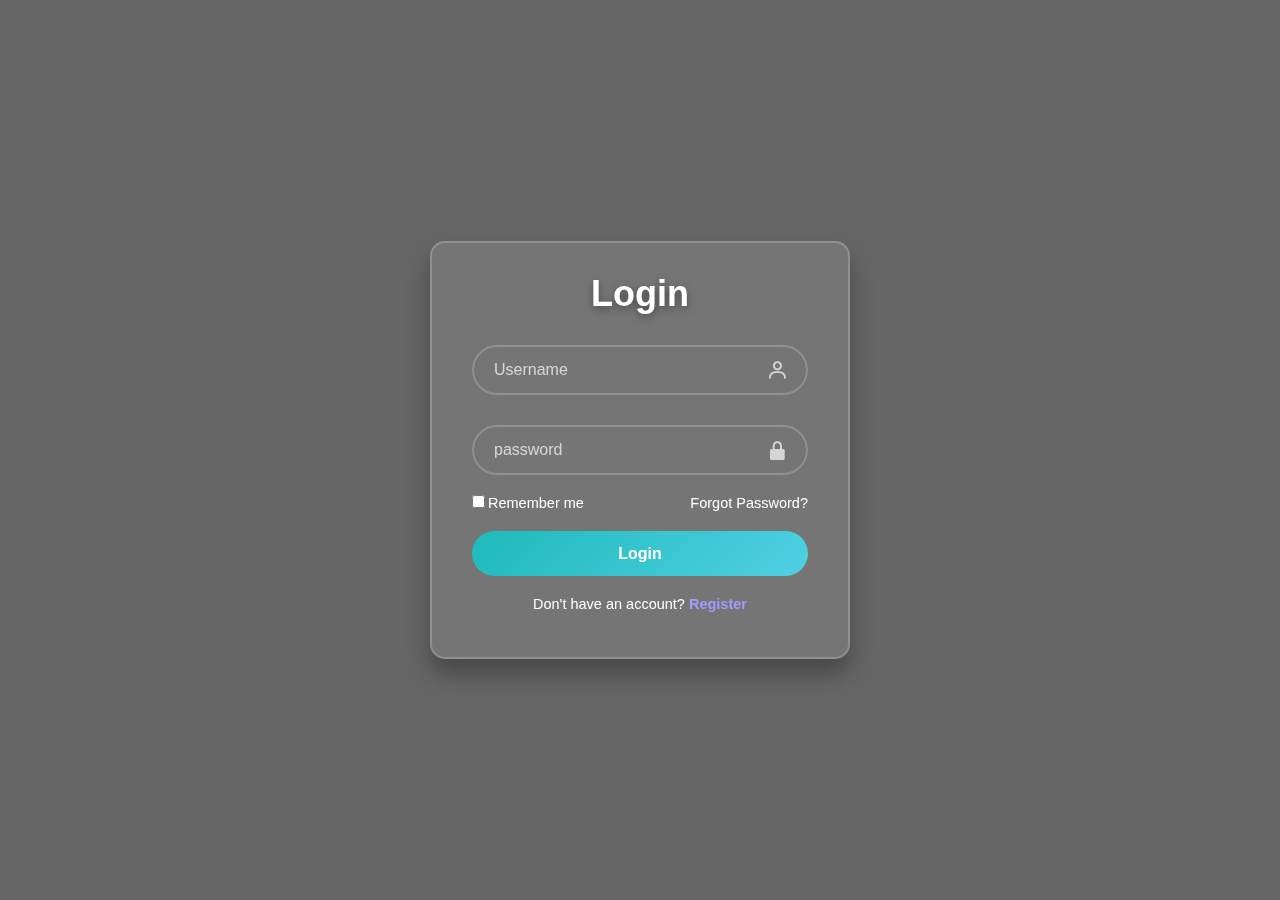
<file: loginform/loginform/index.html>
<!DOCTYPE html>
<html lang="en">
<head>
    <meta charset="UTF-8">
    <meta http-equiv="X-UA-Compatible" content="ie=edge">
    <meta name="viewport" content="width=device-width, initial-scale=1.0">
    <title>Login Page</title>
    <link rel="icon" type="image/png" href="../../favicon.png">
    <link rel="stylesheet" href="style.css">
    <link href='https://unpkg.com/boxicons@2.1.4/css/boxicons.min.css' rel='stylesheet'>
</head>
<body>
    <div class="wrapper">
        <form action="">
            <h1>Login</h1>
            <div class="input-box">
                <input type="text" placeholder="Username" required>
                <i class='bx bx-user'></i>
            </div>
            <div class="input-box">
                <input type="password" placeholder="password" required>
                <i class='bx bxs-lock-alt' ></i>
            </div>

            <div class="remeber-forgot">
                <label><input type="checkbox">Remember me</label>
                <a href="#">Forgot Password?</a>
            </div>

            <button type="submit" class="btn">Login</button>
            
            <div class="register-link">
                <p>Don't have an account? <a href="#">Register</a></p>
            </div>
        </form>
    </div>
</body>
</html>
</file>
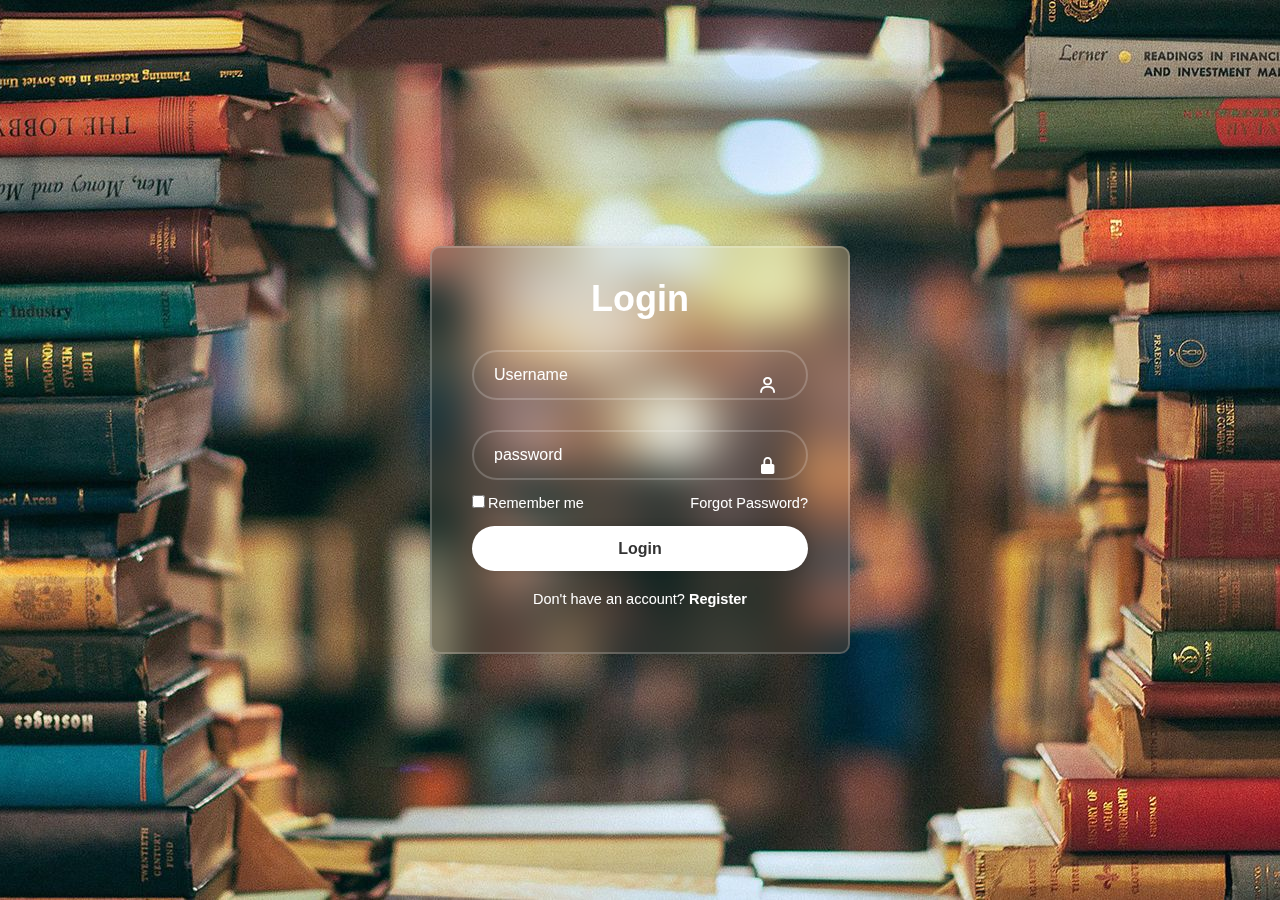
<file: bookpage/loginform/loginform/index.html>
<!DOCTYPE html>
<html lang="en">
<head>
    <meta charset="UTF-8">
    <meta http-equiv="X-UA-Compatible" content="ie=edge">
    <meta name="viewport" content="width=device-width, initial-scale=1.0">
    <title>Login Page</title>
    <link rel="stylesheet" href="style.css">
    <link href='https://unpkg.com/boxicons@2.1.4/css/boxicons.min.css' rel='stylesheet'>
</head>
<body>
    <div class="wrapper">
        <form action="">
            <h1>Login</h1>
            <div class="input-box">
                <input type="text" placeholder="Username" required>
                <i class='bx bx-user'></i>
            </div>
            <div class="input-box">
                <input type="password" placeholder="password" required>
                <i class='bx bxs-lock-alt' ></i>
            </div>

            <div class="remeber-forgot">
                <label><input type="checkbox">Remember me</label>
                <a href="#">Forgot Password?</a>
            </div>

            <button type="submit" class="btn">Login</button>
            
            <div class="register-link">
                <p>Don't have an account? <a href="#">Register</a></p>
            </div>
        </form>
    </div>
</body>
</html>
</file>
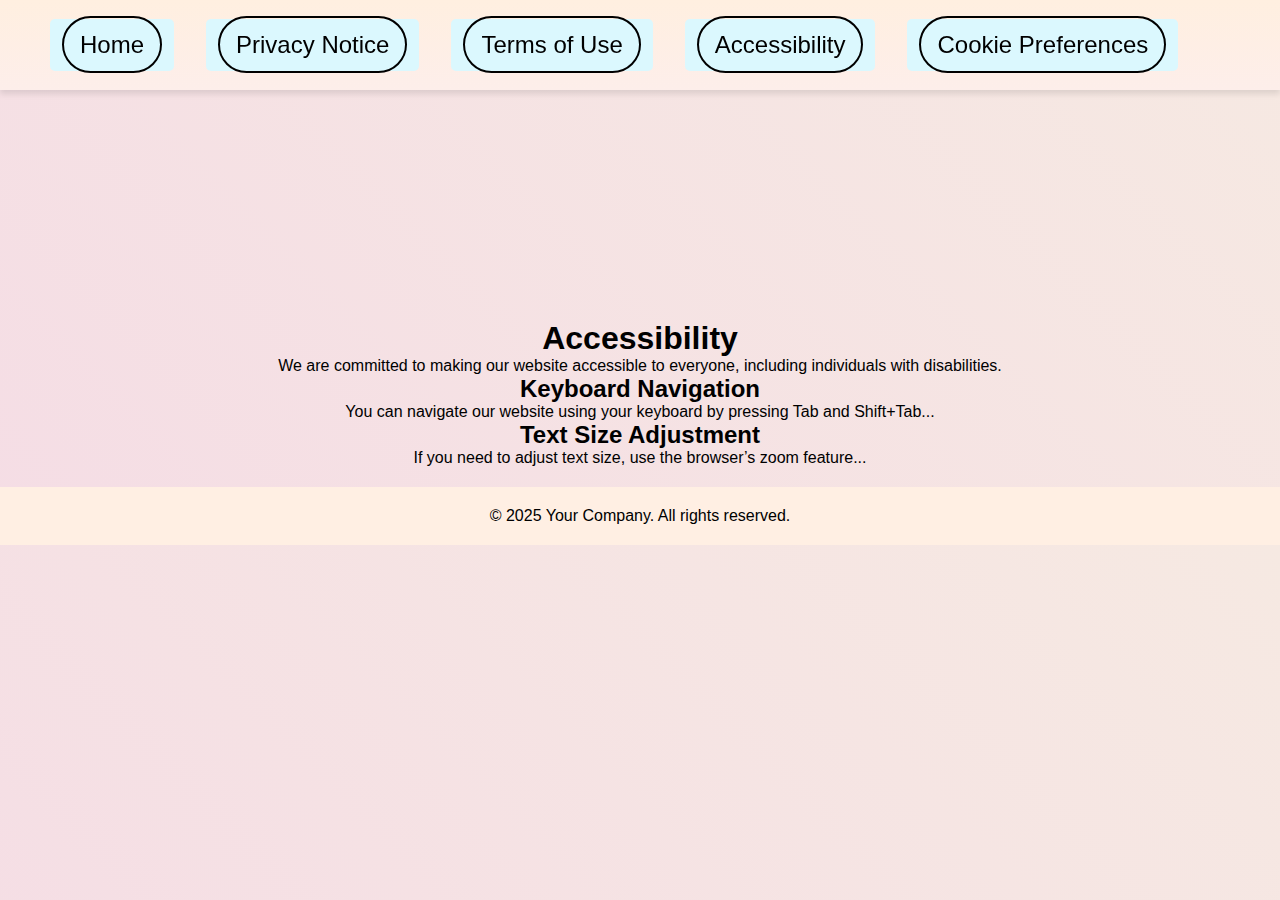
<file: accessibility.html>
<!DOCTYPE html>
<html lang="en">
<head>
    <meta charset="UTF-8">
    <meta name="viewport" content="width=device-width, initial-scale=1.0">
    <title>Accessibility</title>
    <link rel="stylesheet" href="home.css">
</head>
<body>
    <header>
        <nav>
            <div class="text_foot">
                <ul>
                    <li><a href="home.html">Home</a></li>
                    <li><a href="privacy-notice.html">Privacy Notice</a></li>
                    <li><a href="terms-of-use.html">Terms of Use</a></li>
                    <li><a href="accessibility.html">Accessibility</a></li>
                    <li><a href="cookie-preferences.html">Cookie Preferences</a></li>
                </ul>
                </div>
        </nav>
    </header>
    
    <main>
        <h1>Accessibility</h1>
        <p>We are committed to making our website accessible to everyone, including individuals with disabilities.</p>
        <h2>Keyboard Navigation</h2>
        <p>You can navigate our website using your keyboard by pressing Tab and Shift+Tab...</p>
        <h2>Text Size Adjustment</h2>
        <p>If you need to adjust text size, use the browser’s zoom feature...</p>
    </main>

    <footer>
        <p>&copy; 2025 Your Company. All rights reserved.</p>
    </footer>
</body>
</html>
</file>
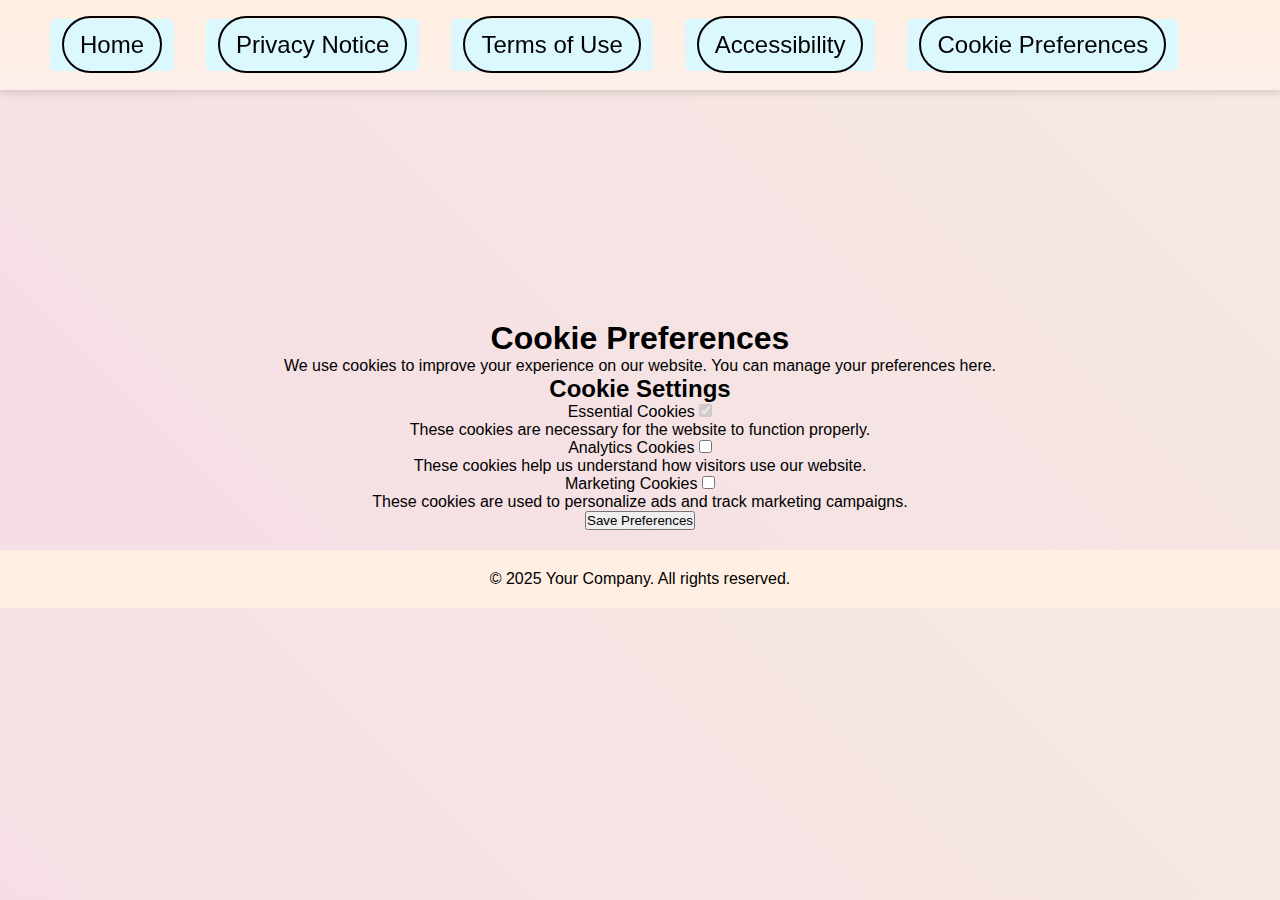
<file: cookie-preferences.html>
<!DOCTYPE html>
<html lang="en">
<head>
    <meta charset="UTF-8">
    <meta name="viewport" content="width=device-width, initial-scale=1.0">
    <title>Cookie Preferences</title>
    <link rel="stylesheet" href="home.css">
</head>
<body>
    <header>
        <nav>
            <div class="text_foot">
                <ul>
                    <li><a href="home.html">Home</a></li>
                    <li><a href="privacy-notice.html">Privacy Notice</a></li>
                    <li><a href="terms-of-use.html">Terms of Use</a></li>
                    <li><a href="accessibility.html">Accessibility</a></li>
                    <li><a href="cookie-preferences.html">Cookie Preferences</a></li>
                </ul>
                </div>
        </nav>
    </header>
    
    <main>
        <h1>Cookie Preferences</h1>
        <p>We use cookies to improve your experience on our website. You can manage your preferences here.</p>
        <h2>Cookie Settings</h2>
        <form>
            <label for="essential">Essential Cookies</label>
            <input type="checkbox" id="essential" checked disabled>
            <p>These cookies are necessary for the website to function properly.</p>

            <label for="analytics">Analytics Cookies</label>
            <input type="checkbox" id="analytics">
            <p>These cookies help us understand how visitors use our website.</p>

            <label for="marketing">Marketing Cookies</label>
            <input type="checkbox" id="marketing">
            <p>These cookies are used to personalize ads and track marketing campaigns.</p>

            <button type="submit">Save Preferences</button>
        </form>
    </main>

    <footer>
        <p>&copy; 2025 Your Company. All rights reserved.</p>
    </footer>
</body>
</html>
</file>
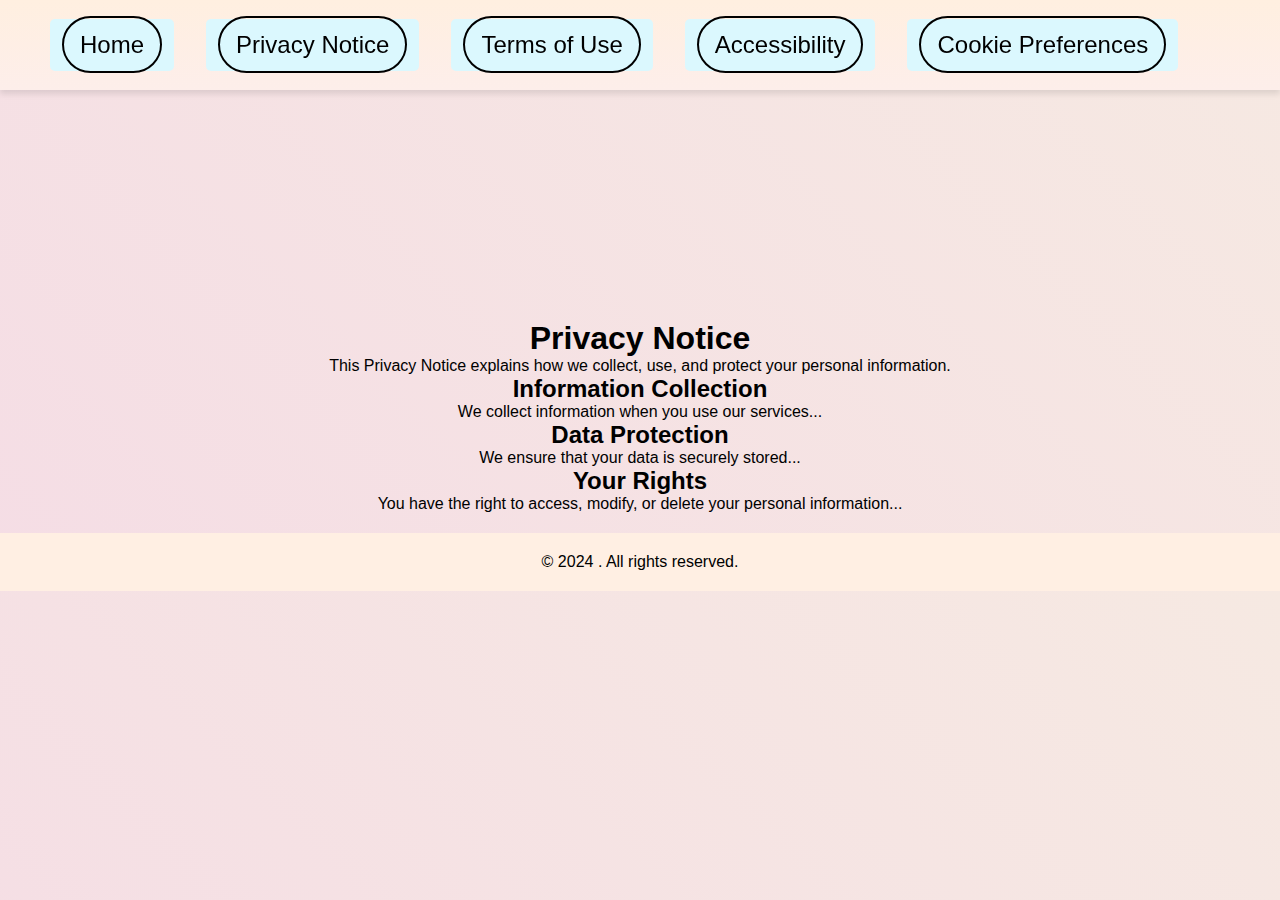
<file: privacy-notice.html>
<!DOCTYPE html>
<html lang="en">
<head>
    <meta charset="UTF-8">
    <meta name="viewport" content="width=device-width, initial-scale=1.0">
    <title>Privacy Notice</title>
    <link rel="stylesheet" href="home.css">
</head>
<body>
    <header>
        <nav>
            <div class="text_foot">
            <ul>
                <li><a href="home.html">Home</a></li>
                <li><a href="privacy-notice.html">Privacy Notice</a></li>
                <li><a href="terms-of-use.html">Terms of Use</a></li>
                <li><a href="accessibility.html">Accessibility</a></li>
                <li><a href="cookie-preferences.html">Cookie Preferences</a></li>
            </ul>
            </div>
        </nav>
    </header>
    
    <main>
        <h1>Privacy Notice</h1>
        <p>This Privacy Notice explains how we collect, use, and protect your personal information.</p>
        <h2>Information Collection</h2>
        <p>We collect information when you use our services...</p>
        <h2>Data Protection</h2>
        <p>We ensure that your data is securely stored...</p>
        <h2>Your Rights</h2>
        <p>You have the right to access, modify, or delete your personal information...</p>
    </main>

    <footer>
        <p>&copy; 2024 . All rights reserved.</p>
    </footer>
</body>
</html>
</file>
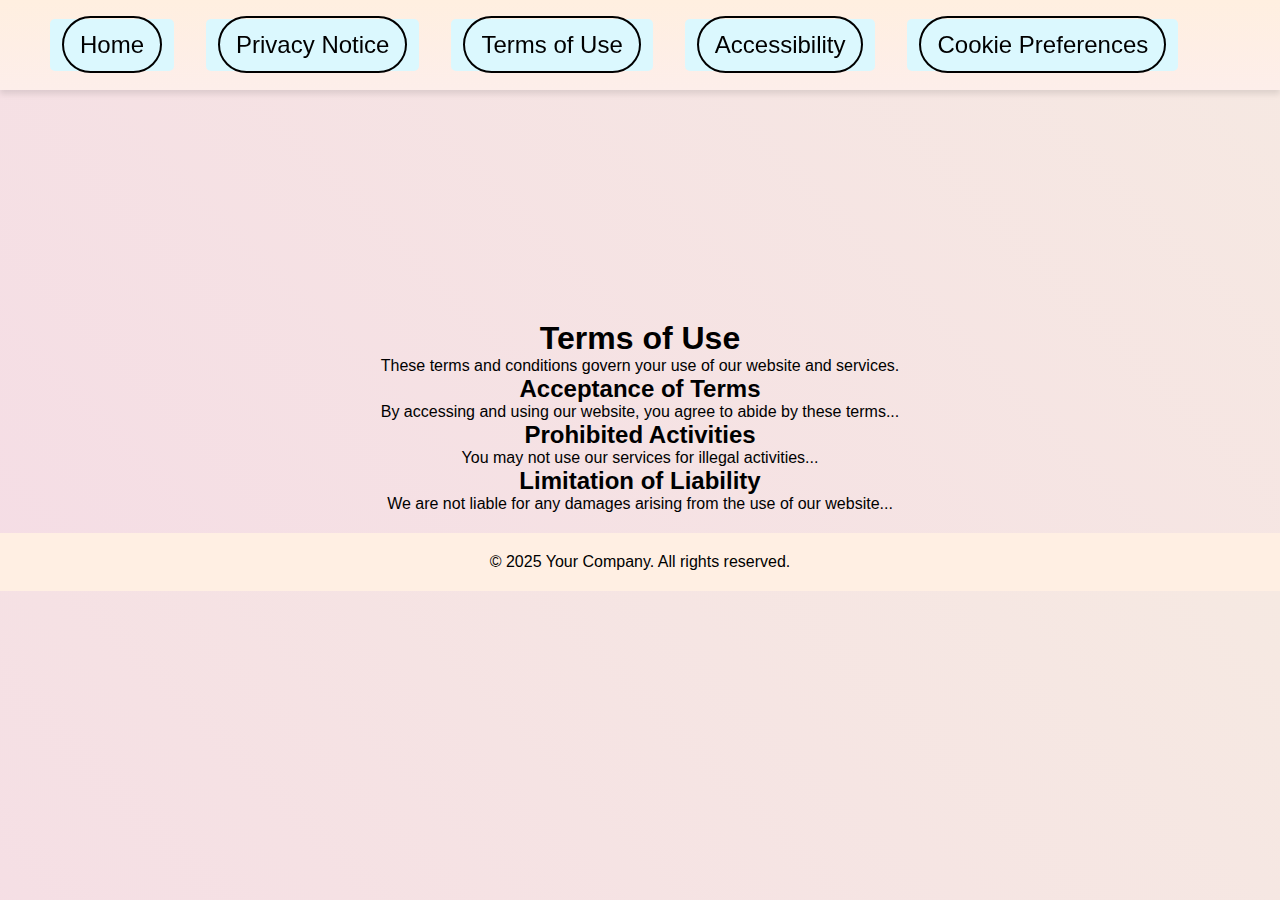
<file: terms-of-use.html>
<!DOCTYPE html>
<html lang="en">
<head>
    <meta charset="UTF-8">
    <meta name="viewport" content="width=device-width, initial-scale=1.0">
    <title>Terms of Use</title>
    <link rel="stylesheet" href="home.css">
</head>
<body>
    <header>
        <nav>
            <div class="text_foot">
                <ul>
                    <li><a href="home.html">Home</a></li>
                    <li><a href="privacy-notice.html">Privacy Notice</a></li>
                    <li><a href="terms-of-use.html">Terms of Use</a></li>
                    <li><a href="accessibility.html">Accessibility</a></li>
                    <li><a href="cookie-preferences.html">Cookie Preferences</a></li>
                </ul>
                </div>
        </nav>
    </header>
    
    <main>
        <h1>Terms of Use</h1>
        <p>These terms and conditions govern your use of our website and services.</p>
        <h2>Acceptance of Terms</h2>
        <p>By accessing and using our website, you agree to abide by these terms...</p>
        <h2>Prohibited Activities</h2>
        <p>You may not use our services for illegal activities...</p>
        <h2>Limitation of Liability</h2>
        <p>We are not liable for any damages arising from the use of our website...</p>
    </main>

    <footer>
        <p>&copy; 2025 Your Company. All rights reserved.</p>
    </footer>
</body>
</html>
</file>
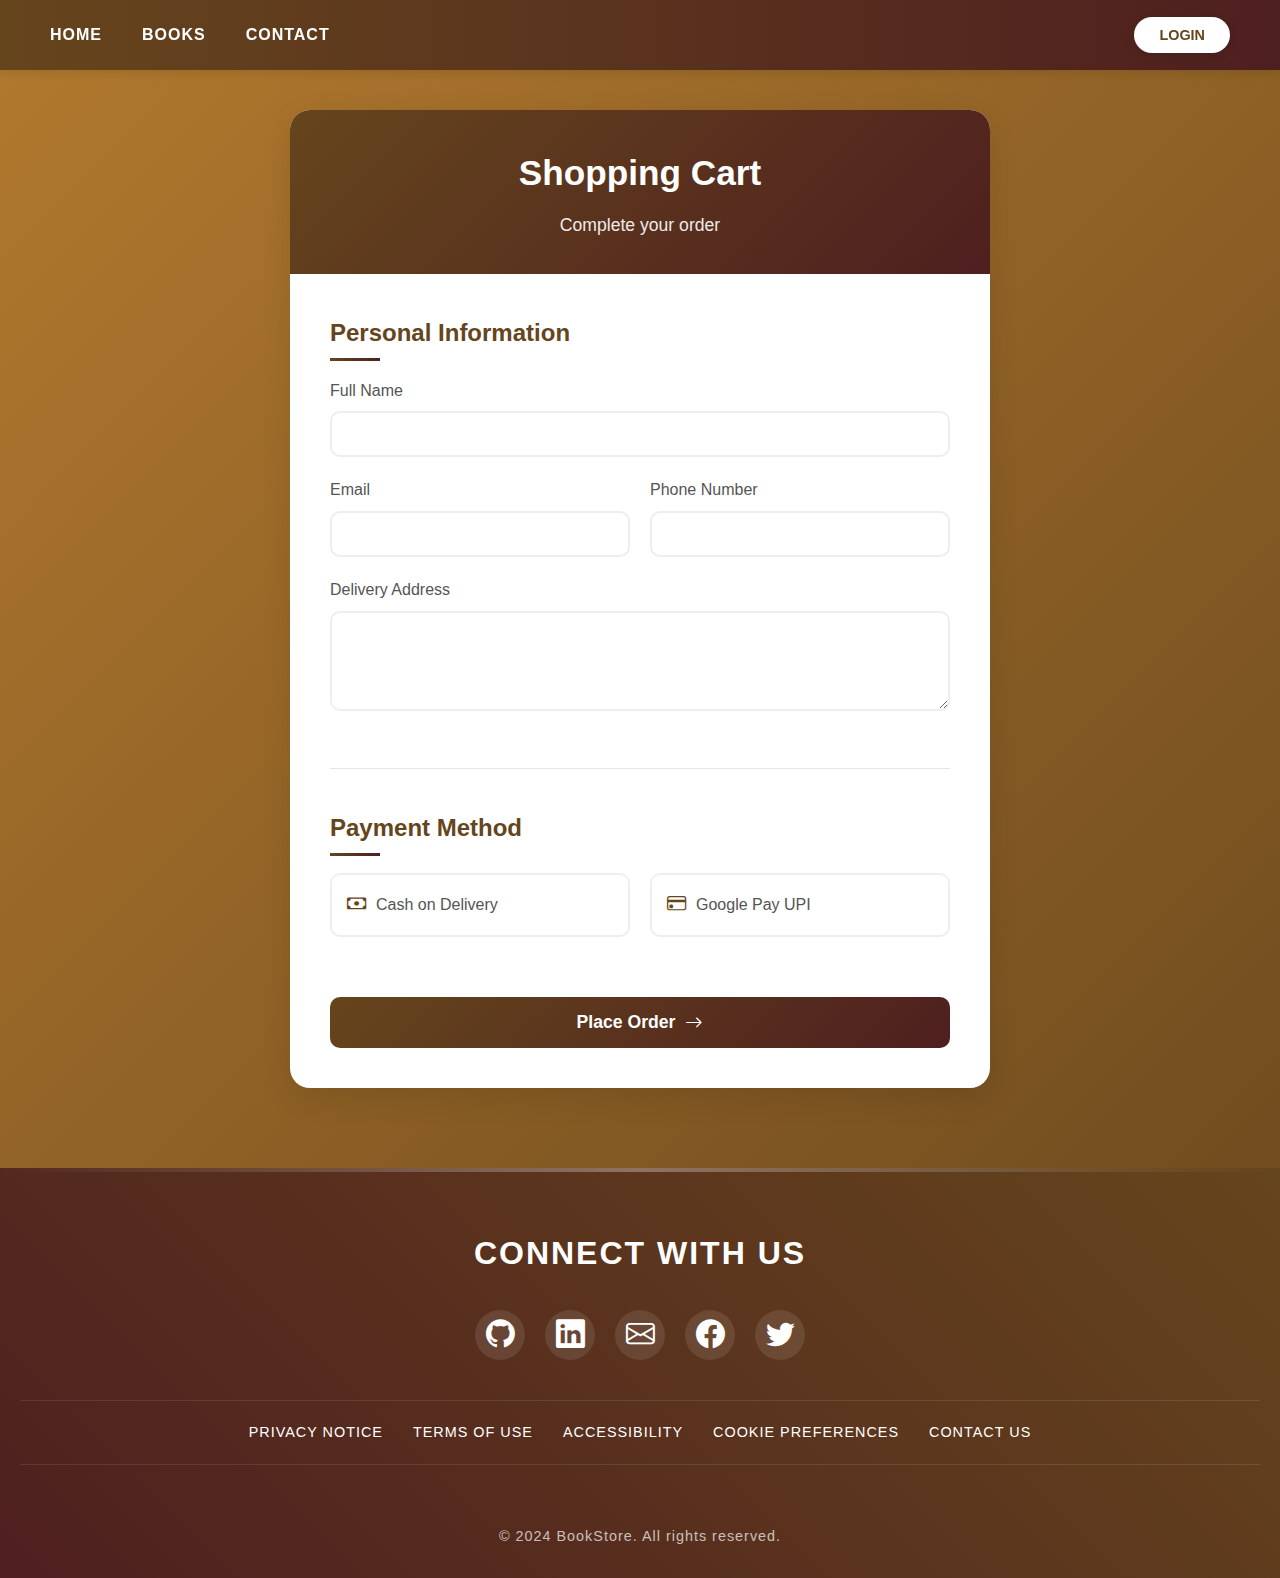
<file: cartpage/cart.html>
<!DOCTYPE html>
<html lang="en">
<head>
    <meta charset="UTF-8">
    <meta name="viewport" content="width=device-width, initial-scale=1.0">
    <title>Cart</title>
    <link rel="icon" type="image/png" href="../favicon.png">
    <link rel="stylesheet" href="cart.css">
    <link rel="stylesheet" href="https://cdn.jsdelivr.net/npm/bootstrap-icons@1.3.0/font/bootstrap-icons.css">
</head>
<body>
    <nav>
        <div class="left-nav">
            <ul>
                <li><a href="/Book-store/home.html">HOME</a></li>
                <li><a href="/Book-store/bookpage/index.html">BOOKS</a></li>
                <li><a href="/Book-store/contactpage/contact.html">CONTACT</a></li>
            </ul>
        </div>
        <div class="right-nav">
            <a href="../loginform/loginform/index.html">LOGIN</a>
        </div>
    </nav>
    
    <div class="container">
        <div class="card">
            <div class="card-header">
                <h1>Shopping Cart</h1>
                <p>Complete your order</p>
            </div>
            
            <form class="checkout-form">
                <div class="form-section">
                    <h2>Personal Information</h2>
                    <div class="form-group">
                        <label for="name">Full Name</label>
                        <input type="text" id="name" class="form-input" required>
                    </div>
                    
                    <div class="form-row">
                        <div class="form-group">
                            <label for="email">Email</label>
                            <input type="email" id="email" class="form-input" required>
                        </div>
                        <div class="form-group">
                            <label for="phone">Phone Number</label>
                            <input type="tel" id="phone" class="form-input" required>
                        </div>
                    </div>

                    <div class="form-group">
                        <label for="address">Delivery Address</label>
                        <textarea id="address" class="form-input" rows="3" required></textarea>
                    </div>
                </div>

                <div class="form-section">
                    <h2>Payment Method</h2>
                    <div class="payment-options">
                        <div class="payment-option">
                            <input type="radio" id="cod" name="payment" value="cod" required>
                            <label for="cod">
                                <i class="bi bi-cash"></i>
                                Cash on Delivery
                            </label>
                        </div>
                        <div class="payment-option">
                            <input type="radio" id="upi" name="payment" value="upi" required>
                            <label for="upi">
                                <i class="bi bi-credit-card"></i>
                                Google Pay UPI
                            </label>
                        </div>
                    </div>
                </div>

                <button type="submit" class="order-button">
                    <span>Place Order</span>
                    <i class="bi bi-arrow-right"></i>
                </button>
            </form>
        </div>
    </div>

    <footer>
        <div class="footer-content">
            <div class="social">
                <h3>Connect With Us</h3>
                <div class="social-links">
                    <a href=""><i class="bi bi-github"></i></a>
                    <a href=""><i class="bi bi-linkedin"></i></a>
                    <a href=""><i class="bi bi-envelope"></i></a>
                    <a href=""><i class="bi bi-facebook"></i></a>
                    <a href=""><i class="bi bi-twitter"></i></a>
                </div>
            </div>
        </div>
        <div class="text_foot">
            <ul>
                <li>Privacy Notice</li>
                <li>Terms of use</li>
                <li>Accessibility</li>
                <li>Cookie Preferences</li>
                <li>Contact Us</li>
            </ul>
        </div>
        <div class="copyright">
            <p>&copy; 2024 BookStore. All rights reserved.</p>
        </div>
    </footer>
</body>
</html>
</file>
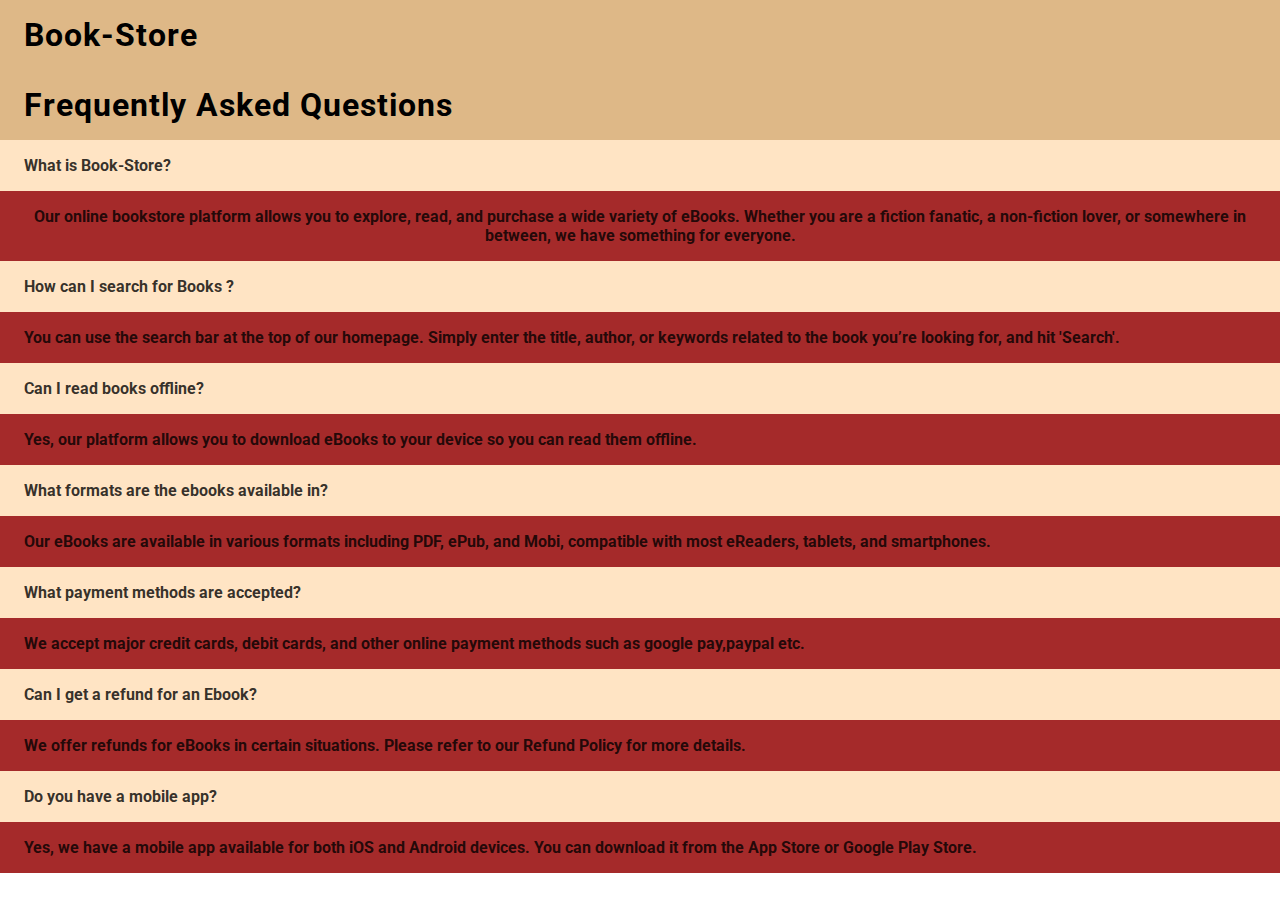
<file: FAQ/FAQ2.html>
<!DOCTYPE html>
<html lang="en">
    <head>
        <meta charset="UTF-8">
        <meta http-equiv="X-UA-Compatible" content=" IE=edge">
        <meta name=" viewport" content=" width = device-width">
        <title>Frequently Asked Questions</title>
        <link rel="stylesheet"href="Style2.css">
    </head>
    <body>
        <div class="wrapper">
            <p>Book-Store</p>
<h1>Frequently Asked Questions</h1>
</div>


<div class="faq">
    <button class="accordion">
What is Book-Store?
<i></i>
    </button>
</div class="pannel">
<button class="faq-answer">
<p>
    Our online bookstore platform allows you to explore, read, and 
    purchase a wide variety of eBooks. 
    Whether you are a fiction fanatic, a non-fiction lover, 
    or somewhere in between, we have something for everyone.
</p>
</button>
</div>
        </div>


        <div class="faq">
            <button class="accordion">
        How can I search for Books ?
    <i></i>
            </button>
        </div class="pannel">
        <button class="faq-answer">
        <p>
            You can use the search bar at the top of our homepage. Simply enter the title, author, 
            or keywords related to the book you’re looking for, and hit 'Search'.
        </p>
        </button>
        </div>
                </div>


                <div class="faq">
                    <button class="accordion">
                Can I read books offline?
            <i></i>
                    </button>
                </div class="pannel">
                <button class="faq-answer">
                <p>
                    Yes, our platform allows you to download eBooks to your device so you can read them offline.
                </p>
                </button>
                </div>
                        </div>

                        <div class="faq">
                            <button class="accordion">
                        What formats are the ebooks available in?
                    <i></i>
                            </button>
                        </div class="pannel">
                        <button class="faq-answer">
                        <p>
                            Our eBooks are available in various formats including PDF, ePub, and Mobi,
                            compatible with most eReaders, tablets, and smartphones.
                        </p>
                        </button>
                        </div>
                                </div>
        

                                <div class="faq">
                                    <button class="accordion">
                                What payment methods are accepted?
                            <i></i>
                                    </button>
                                </div class="pannel">
                                <button class="faq-answer">
                                <p>
                                    We accept major credit cards, debit cards, and other online payment methods such as google pay,paypal etc.
                                </p>
                                </button>
                                </div>
                                        </div>


                                        <div class="faq">
                                            <button class="accordion">
                                        Can I get a refund for an Ebook?
                                    <i></i>
                                            </button>
                                        </div class="pannel">
                                        <button class="faq-answer">
                                        <p>
                                            We offer refunds for eBooks in certain situations. 
                                            Please refer to our Refund Policy for more details.
                        
                                     </p>
                                        </button>
                                        </div>
                                                </div>

                                                <div class="faq">
                                                    <button class="accordion">
                                                Do you have a mobile app?
                                            <i></i>
                                                    </button>
                                                </div class="pannel">
                                                <button class="faq-answer">
                                                <p>
                                                    Yes, we have a mobile app available for both iOS and Android devices. 
                                                    You can download it from the App Store or Google Play Store.
                                
                                                </p>
                                                </button>
                                                </div>
                                                        </div>
                        
                 </body>
</html>
</file>
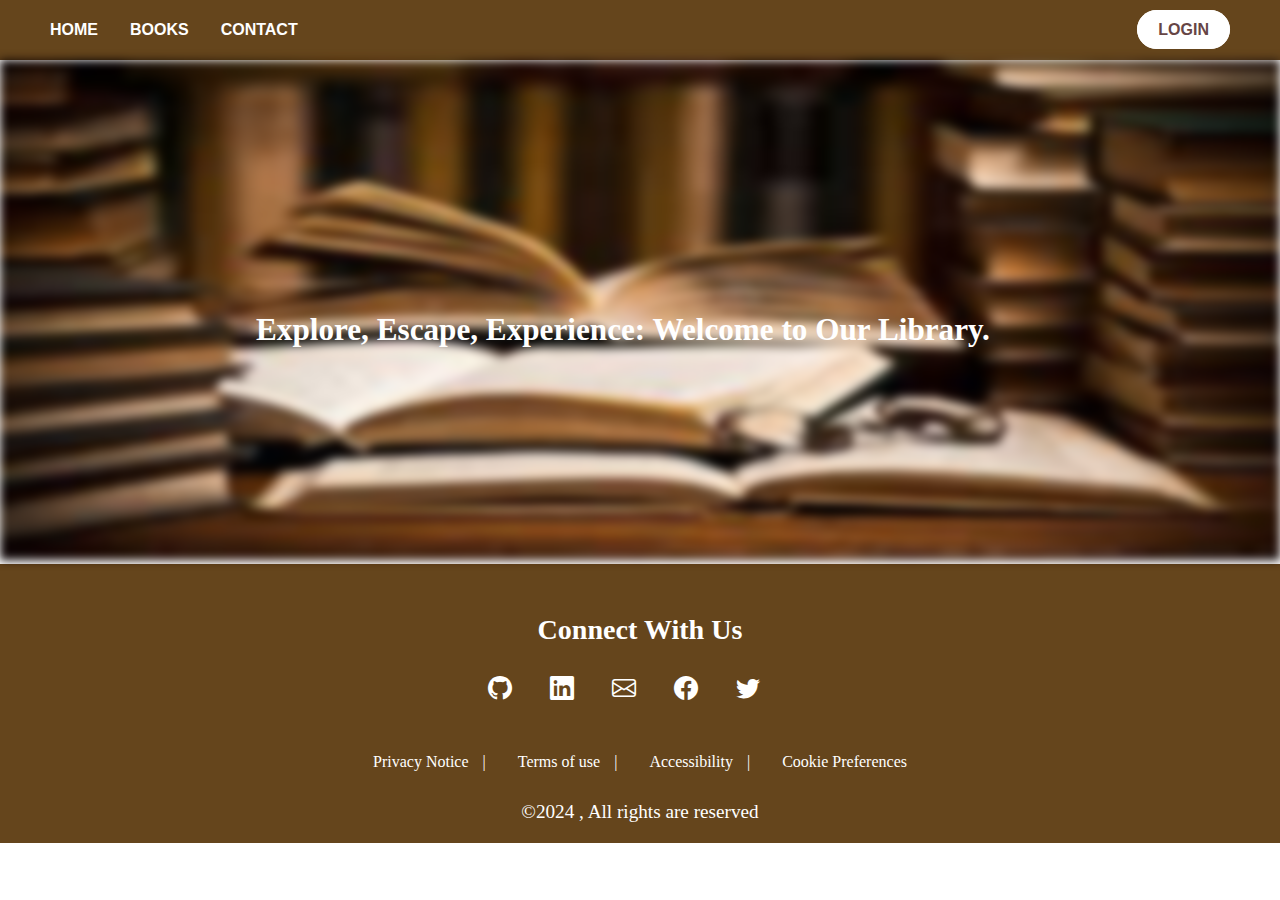
<file: Homepage/home.html>
<!DOCTYPE html>
<html lang="en">
<head>
    <meta charset="UTF-8">
    <meta name="viewport" content="width=device-width, initial-scale=1.0">
    <title>Home</title>
    <link rel="stylesheet" href="home.css">
    <link rel="stylesheet" href="https://cdn.jsdelivr.net/npm/bootstrap-icons@1.3.0/font/bootstrap-icons.css">
</head>
<body>
    <nav>
        <div class="left-nav">
            <ul>
                <li><a href="home.html">HOME</a></li>
                <li><a href="../bookpage/index.html">BOOKS</a></li>
                <!-- <li><a href="../cartpage/cart.html">CART</a></li> -->
                <li><a href="">CONTACT</a></li>
            </ul>
        </div>
        <div class="right-nav">
            <a href="../loginform/loginform/index.html">LOGIN</a>
        </div>
    </nav>
    <div class="container">
        <img src="home.jpeg" alt="">
        <div class="text">
            <h2>Explore, Escape, Experience: Welcome to Our Library.</h2>
        </div>
    </div>
    <footer>
        <div class="social">
            <h3>Connect With Us</h3>
            <a href=""><i class="bi bi-github"></i></a>
            <a href=""><i class="bi bi-linkedin"></i></a>
            <a href=""><i class="bi bi-envelope"></i></a>
            <a href=""><i class="bi bi-facebook"></i></a>
            <a href=""><i class="bi bi-twitter"></i></a>
        </div>
        <div class="text_foot">
            <ul>
                <li>Privacy Notice <span class="mark">|</span></li>
                <li>Terms of use <span class="mark">|</span></li>
                <li>Accessibility <span class="mark">|</span></li>
                <li>Cookie Preferences </li>
            </ul>
        </div>
        <div class="copyright">
            <span>&copy;2024 , All rights are reserved</span>
        </div>
    </footer>
</body>
</html>
</file>
<file: bookpage/loginform/loginform/style.css>
*{
    margin: 0;
    padding: 0;
    box-sizing: border-box;
    font-family: "poppins",sans-serif;
}

body{
    display: flex;
    justify-content: center;
    align-items: center;
    min-height: 100vh;
    /* background: seagreen; */
    background: url('background2jpg.jpg') no-repeat;
    background-size: cover;
    background-position: center;
}
.wrapper{
    width: 420px;
    background: transparent;
    border: 2px solid rgba(255,255,255,0.2);
    backdrop-filter: blur(20px);
    box-shadow: 0 0 10px rgba(0,0,0,0.1);
    color: #fff;
    border-radius: 10px;
    padding: 30px 40px;
}
.wrapper h1{
    font-size: 36px;
    text-align: center;
}

.wrapper .input-box{
    position: relative;
    width: 100%;
    height: 50px;
    margin: 30px 0;
}

.input-box input{
    height: 100%;
    width: 100%;
    background: transparent;
    border: none;
    outline: none;
    border: 2px solid rgba(255,255,255,0.2);
    border-radius: 40px;
    font-size: 16px;
    color: #fff;
    padding: 20px 45px 20px 20px;
}

.input-box input::placeholder{
    color: #fff;
}

.input-box i{
    position: absolute;
    right: 20px;
    top: 50%;
    transform: translate(-50%);
    font-size: 20px;
}

.wrapper .remeber-forgot{
    display: flex;
    justify-content: space-between;
    font-size: 14.5px;
    margin: -15px 0 15px;
}

.remeber-forgot label input{
    accent-color: #fff;
    margin-right: 3px;
}

.remeber-forgot a{
    color: #fff;
    text-decoration: none;
}

.remeber-forgot a:hover{
    text-decoration: underline;
}

.wrapper .btn{
    width: 100%;
    height: 45px;
    background: #fff;
    border: none;
    outline: none;
    border-radius: 40px;
    box-shadow: 0 0 10px rgba(0,0,0,0.1);
    cursor: pointer;
    font-size: 16px;
    color: #333;
    font-weight: 600;
}

.wrapper .register-link{
    font-size: 14.5px;
    text-align: center;
    margin: 20px 0 15px;
}

.register-link p a{
    color: #fff;
    text-decoration: none;
    font-weight: 600;
}

.register-link p a:hover{
    text-decoration: underline;
}
</file>
<file: home.css>
::-webkit-scrollbar {
    width: 10px;
    border-radius: 10px;
    background-color: #FEEEE5;
}
::-webkit-scrollbar:hover {
    background-color: #DADEFF;
}
::-webkit-scrollbar-thumb {
    background: linear-gradient(45deg, #7369C5, #E9AAC1);
    border-radius: 10px;
}
::-webkit-scrollbar-thumb:hover {
    background: linear-gradient(45deg, #E9AAC1, #7369C5);
}

*{
    margin: 0px;
    padding: 0px;
    box-sizing: border-box;
}
body{
    width: 100%;
    height: 100%;
}
#loader{
    position: fixed;
    top: 0;
    left: 0;
    width: 100%;
    height: 100%;
    background: #131313;
    display: flex;
    justify-content: center;
    align-items: center;
    z-index: 1000;
}
#loader img{
    width: 150px;
    height: 150px;
}
.contact-section {
    display: flex;
    justify-content: space-between;
    gap: 30px;
    background: #ffffff;
    padding: 30px;
    border-radius: 10px;
    box-shadow: 0 6px 14px rgba(0, 0, 0, 0.1);
    margin: 50px auto;
    max-width: 1200px;
    border: 2px solid #2c3e50;
    transition: background 0.3s, box-shadow 0.3s;
    font-family: 'Arial', sans-serif;
}

.contact-section:hover {
    box-shadow: 0 10px 20px rgba(0, 0, 0, 0.2);
}

.contact-info {
    flex: 1;
    padding-right: 20px;
}

.contact-info h3 {
    color: #2c3e50;
    margin-bottom: 20px;
    text-transform: uppercase;
    font-family: 'Roboto', sans-serif;
    font-size: 28px;
    letter-spacing: 1px;
    border-bottom: 2px solid #ff6b6b;
    padding-bottom: 5px;
}

.contact-info ul {
    list-style: none;
    padding: 10px;
}

.contact-info ul li {
    display: flex;
    align-items: center;
    margin-bottom: 50px;
    line-height: 1.5;
}

.contact-info ul li i {
    font-size: 28px;
    color: #2c3e50;
    margin-right: 15px;
    transition: transform 0.3s;
}

.contact-info ul li i:hover {
    transform: scale(1.2);
}

.contact-info ul li span {
    font-weight: bold;
    color: #ff4d6d;
    margin-right: 5px;
    width: 120px; /* Ensures alignment */
    display: inline-block;
    text-align: left;
}

.contact-info ul li p {
    color: #2f2f2f;
    margin: 0;
    text-align: left;
    font-size: 16px;
    max-width: 500px;
}

/* Aligns the icon and text in one line */
.contact-info ul li div {
    display: flex;
    align-items: center;
    gap: 10px;
}

/* Adjusted Map Styles */
.map-container {
    flex: 1;
    border-radius: 10px;
    overflow: hidden;
    box-shadow: 0 6px 14px rgba(0, 0, 0, 0.1);
    transition: transform 0.3s;
    height: auto;
}

.map-container iframe {
    width: 100%;
    height: 100%;
    border: 0;
    border-radius: 10px;
    min-height: 300px;
}

/* Dark Mode Styles */
body.dark .contact-section {
    background: #2e2e2e;
    border-color: #ff4d6d;
    box-shadow: 0 6px 14px rgba(0, 0, 0, 0.4);
}

body.dark .contact-info h3 {
    color: #ffd700;
}

body.dark .contact-info ul li i {
    color: #ffd700;
}

body.dark .contact-info ul li span {
    color: #ffd700;
}

body.dark .contact-info ul li p {
    color: #e0e0e0;
}

body.dark .map-container {
    box-shadow: 0 6px 14px rgba(0, 0, 0, 0.4);
}
body.dark{
    background: none;
    background: #454343;
}
body.dark nav{
    background: #181818;
}
body.dark .right-nav a{
    color: rgb(188, 184, 184);
}
body.dark #about{
    background: none;
    background: #414141;
}

.contact-info ul li p a {
    color: #4a90e2;
    text-decoration: none;
    transition: color 0.3s;
}

.contact-info ul li p a:hover {
    color: #ff6b6b;
    text-decoration: underline;
}



nav {
    display: flex;
    justify-content: space-between;
    align-items: center;
    padding: 20px 50px; 
    background: linear-gradient(to bottom, #FFEFE0, #FDEEEA);
    height: 90px;
    position: fixed;
    top: 0;
    left: 0;
    width: 100%;
    font-family: sans-serif;
    z-index: 1000;
    box-shadow: 0px 4px 6px rgba(0, 0, 0, 0.1); /* Adds slight shadow for visibility */
}
.left-nav img{
    height: 50px;
}

.right-nav a {
    font-family: Cambria, Cochin, Georgia, Times, 'Times New Roman', serif;
   font-weight: bold;
   color: #000;
    text-decoration: none;
    padding: 10px;
    position: relative;
    font-size: 20px;
    transition: all 0.3s ease-in-out;
}
.right-nav a::after{
    content: " ";
    position: absolute;
    left: 0;
    bottom: -3px;
    width: 100%;
    height: 2px;
    background: linear-gradient(90deg,#ac0a0a,#ff6699);
    transform: scaleX(0);
    transition:transform 0.3s ease-in-out;
}
.right-nav a:hover::after{
    transform: scaleX(1);
}
.right-nav a:hover {
   color: #e62929;
   text-shadow: 0px 0px 5px rgba(184, 13, 13, 0.7);
}
.ham{
    display: none;
    flex-direction: column;
    gap: 5px;
    cursor: pointer;
}
#menu{
    display: none;
}
.ham span{
  display: block;
  width: 35px;
  height: 4px;
  background-color: white;
  border-radius: 2px;
  transition: 0.3s;
  left: 90px;

}
body {
    font-family: 'Poppins', sans-serif;
    margin: 0;
    padding: 0;
    background: linear-gradient(45deg, #F5DDE5, #F6E9E2);
    color: #000;
    text-align: center;
}
/* -----------------  */
/*   header design   */
/*----------------- */
header {
    /* background: linear-gradient(135deg, #6a11cb, #2575fc); */
    /* color: white; */
    flex-direction: column;
    padding: 8rem 0.8rem;
    /* font-size: 1.5rem; */
    display: flex;
    width: 80%;
    margin: 2rem auto;
    text-align: center;
    gap: 10rem;
}
header div h1{
    font-size: 3rem;
    font-weight: bold;
    margin-bottom: 1rem;
}
header div p{
    font-size: 1.5rem;
    margin-bottom: 2rem;
}
header div a{
    font-size: 1.5rem;
}
header .img-box1{
    border-bottom: 2px solid #665DC3;
    outline: 2px solid #E9AAC1;
    border-right: 2px solid #665DC3;
    border-left: 2px solid #665DC3;
    border-radius: 50%;
    animation: rotate 5s linear infinite;
}
@keyframes rotate {
    0% {
        transform: rotate(0deg);
    }
    100% {
        transform: rotate(360deg);
    }
    
}
header .img-box2{
    border-bottom: 2px solid #E9AAC1;
    outline: 2px solid #665DC3;
    border-right: 2px solid #E9AAC1;
    border-left: 2px solid #E9AAC1;
    padding: 2rem 4rem;
    border-radius: 50%;
   
}
.img-box1{
    transform: rotate(45deg);
    padding: 2rem 2rem !important;
}
.img-box2{
    transform: rotate(90deg);
}
.img-div{
    /* position: relative; */
    /* width: 200px; */
    transform: rotate(225deg);
}
/* .img-box img{
    position: absolute;
    top:0%;
    left: 0;
} */
header img,
#overview img{
    width: 17rem;
    height: 12rem;
}
header a{
    text-decoration: none;
    color: #000;
    font-size: 1rem;
    /* font-weight: bold; */
    margin: 1rem 0;
    padding: 0.8rem 1rem;
    /* background-color: #665DC3; */
    border: 2px solid #000;
    border-radius: 2rem;
}
header a.get-started{
    background-color: #665DC3;
    border: none;
    color: white;
}
header a.get-started:hover{
    background-color: transparent;
    color: #000;
    border: 2px solid #000;
}
header a.learn-more:hover{
    background-color: #665DC3;
    color: white;
    border: none;
}

/* -----------------  */
/*   Overview design   */
/*----------------- */
section#overview{
    display: flex;
    flex-direction: column;
    justify-content: center;
    align-items: center;
    flex-wrap: wrap;
    gap: 1rem;
    width: 80%;
    margin: 1rem auto;
    padding: 50px 0;
}
section#overview .overview-container{
    width: 100%;
    display: flex;
}
section#overview .overview-container.middle{
    color: #fff;
    background-color: #071233;
    margin-top: 4rem;
    padding: 1rem;
    height: 9rem;
    border-radius: 0.5rem;
}
section#overview .overview-container.middle h6{
    margin: auto 1rem;
    width: 20rem;
}
section#overview .overview-container.middle p{
    margin: auto 1rem;
    width: 30rem;
    font-size: 0.9rem;
}
section#overview .overview-container.left .overview-content{
    width: 50%;
    background-color: #FAB8C5;
    color: #000;
    border-radius: 0 1rem 0 0;
    padding: 1rem;
    margin-top: 4rem;
    height: 9rem;
}
section#overview .overview-container.right .overview-content{
    width: 50%;
    background-color: #DADEFF;
    color: #000;
    border-radius: 1rem 0 0 0;
    padding: 1rem;
    margin-top: 4rem;
    height: 9rem;
}
section#overview .overview-container.right .overview-content p,
section#overview .overview-container.left .overview-content p{
    font-size: 0.8rem;
    margin: 0.5rem;
}
section#overview .overview-container.left .overview-img{
    background-color: #FBC48E;
    border-radius: 1rem 1rem 0 0;
    width: 50%;
}
section#overview .overview-container.right .overview-img{
    background-color: #5956E8;
    border-radius: 1rem 1rem 0 0;
    width: 50%;
}
section#overview .overview-container .overview-img img{
    width: 8rem;
}
section {
    padding: 50px 20px;
}
section#about{
    background-color: #FFEFE2;
}
section#about .about-container{
    display: flex;
    flex-direction: column;
    justify-content: center;
    align-items: center;
    gap: 1rem;
    width: 90%;
    margin: 1rem auto;
    padding: 50px 0;
}
section#about .about-container .about-content{
    display: flex;
}
section#about .about-container .about-content h2,
section#about .about-container .about-content p{
    width: 50%;
    padding: 2rem;
    text-align: left;
}
section#about .about-container .about-content h2{
    font-size: 3rem;
    margin: auto;
}
section#about .about-container .about-overview{
    display: flex;
    justify-content: center;
    align-items: center;
    gap: 1rem;
    width: 90%;
    margin: 1rem auto;
    padding: 50px 0;
    background-color: #5956E8;
    border-radius: 2rem;
}
section#about .about-container .about-overview .about-overview-content{
    width: 70%;
    padding: 2rem;
    border-radius: 2rem;
    background-color: #DADEFF;
    margin: 2rem;
}
section#about .about-container .about-overview .about-overview-img{
    width: 30%;
}
section#about .about-container .about-overview img{
    width: 8rem;
   
}
section#new-arrival{
    display: flex;
    flex-direction: column;
    justify-content: center;
    align-items: center;
    flex-wrap: wrap;
    gap: 1rem;
    width: 80%;
    margin: 1rem auto;
    padding: 50px 0;
}
section#new-arrival .new-arrival-header{
    display: flex;
    justify-content: space-around;
    align-items: center;
    gap: 1rem;
    width: 100%;
    margin: 1rem auto;
    padding: 50px 0;
}
section#new-arrival .new-arrival-header a{
    text-decoration: none;
    padding: 1rem;
    background-color: #665DC3;
    color: white;
    border-radius: 50%;
}
section#new-arrival .new-collection{
    display: flex;
    gap: 1rem;
}
section#new-arrival .new-collection .collection-book{
    width: 32%;
    border: 2px solid #665DC3;
    background-color: #DADEFF;
    box-shadow: 2px 2px 5px rgba(0, 0, 0, 0.1);
    padding: 1rem;
    border-radius: 0.5rem;
}
section#new-arrival .new-collection .collection-book .collection-img img{
    width: 8rem;
    border-radius: 0.5rem;
}
section#new-arrival .new-collection .collection-book .collection-content .collection-content-detail{
    margin: 1rem;
    display: flex;
}
section#new-arrival .new-collection .collection-book .collection-content .collection-content-detail div{
    margin: 0.4rem;
    margin: auto;
    font-size: 0.8rem;
}
.collection, .why-us{
    /* background: white; */
    margin: 1.5rem auto;
    width: 80%;
    padding: 40px;
    border-radius: 10px;
    box-shadow: 0px 4px 8px rgba(0, 0, 0, 0.1);
}

    .dark .why-us {
        align-items: center;
        background-color: #2b2525;
        color: #ffffff;
        padding: 20px;
        border-radius: 10px;
        text-align: center;
    }

    .dark .why-us h2 {
        color: #f5f5f5;
        font-size: 1.8rem;
    }

    .dark .why-us ul {
        list-style: none;
        padding: 0;
    }

    .dark .why-us li {
        background-color: #1e1e1e;
        padding: 10px 15px;
        margin: 8px 0;
        border-radius: 8px;
        display: flex;
        justify-content: center;
        font-size: 1.2rem;
        font-weight: 500;
    }

    .dark .why-us li::before {
        content: "✔️";
        margin-right: 10px;
        color: #4caf50;
    }


.categories {
    display: grid;
    grid-template-columns: repeat(auto-fit, minmax(200px, 1fr));
    margin-top: 2rem;
    gap: 15px;
}
.category {
    background: #DADEFF;
    color: #000;
    padding: 20px;
    border-radius: 8px;
    font-size: 1.1rem;
    transition: transform 0.3s ease;
}
.category:hover {
    transform: scale(1.05);
}
ul {
    list-style: none;
    padding: 0;
}
li {
    background: #DBF8FE;
    padding: 12px;
    margin: 10px 0;
    border-radius: 5px;
}
footer {
    background: #222;
    color: white;
    padding: 20px;
    margin-top: 20px;
}

@media screen and (max-width:851px){
    .right-nav{
         display: none;
         flex-direction: column;
         position: absolute;
         top: 85px;
         left: 0;
         width: 100%;
         background: linear-gradient(to bottom,#ca6410,#2c1f1f);
         box-shadow: 0px 4px 6px rgba(0,0,0,0.1);
         border-radius: 5px;
         text-align: center;
         z-index: 100;
         border-top: 2px solid gray;
    }
    .right-nav a{
        display: block;
        padding: 15px;
        position: relative;
       text-decoration: none;
       color: white;
       position: relative;
      
    }
    .right-nav a:hover{
        color: white;
        transform: scale(1.05);
        text-decoration: none;
    
    }
    .right-nav a::after{
        content: " ";
        position: absolute;
        left: 0;
        bottom: -3px;
        width: 100%;
        height: 2px;
        background: linear-gradient(90deg,#ffdd57,#ff6699);
        transform: scaleX(0);
        transition:transform 0.3s ease-in-out;
    }
    .right-nav a:hover::after{
        transform: scaleX(1);
    }
    .ham{
        display: flex;
    }

    #menu:checked~ .right-nav{
           display: flex;
           align-items: center;
    }
    .right-nav.dark{
        background: linear-gradient(to bottom,#2c1f1f,#3b2626);
    }
}
@media (max-width:675px){
    .right-nav{
        max-width: 100%;
    }
}

.container{
    position: relative;
}
.container img{
    width: 100%;
    height: 590px;
    z-index: -1;
}
footer{
    background-color:#FFEFE3 ;
    color: #000;
    text-align: center;
    /* margin-top: 80px; */
}
.social{
    padding: 50px;
    font-size: 1.5rem;
}
.social h3{
    margin-bottom: 30px;
}
.social a{
    color: #000;
    padding-top: 20px;
    letter-spacing: 2rem;
}
.social a:hover{
    color: black;
}
.text_foot ul{
    display: flex;
    justify-content: center;
    gap: 2rem;
    list-style: none;

  }

  .text_foot ul li a {
    text-decoration: none;  /* Removes underline */
    color: black;  /* Set link color to white */
    transition: color 0.3s ease;  /* Optional: smooth transition on hover */
}

.text_foot ul li a:hover {
    color: #e62929;  /* Change link color on hover */
}

  .text_foot ul li{
    color: #000;
  }
  .mark{
    margin-left:  10px;

  }
  .copyright{
    color: #000;
    margin-top: 30px ;
    padding-bottom: 20px;
    text-align: center;
    font-size: 1.2rem;
  }
  .text{
    position: absolute;
    color: #000;
    top: 50%;
    left: 20%;
    font-size: 1.3rem;
    text-align: center;
  }
  
/* dark mode */
/* Dark mode styles */
body.dark {
    background-color: #3f3636;
    color: #fff;
}

nav.dark {
    background: linear-gradient(to bottom,#2c1f1f,#3f3636);
}


footer.dark {
    background-color: #2c1f1f;
    color: #e0e0e0;
}

.social a.dark {
    color: #e0e0e0;
}

.social a.dark:hover {
    color: #bbbbbb;
}

.text_foot ul li.dark {
    color: #e0e0e0;
}

.copyright.dark {
    color: #e0e0e0;
}

/* Dark mode button */
.dark-mode-btn {
    margin-left: 1rem;
    padding: 10px;
    border-radius: 50%;
    font-size: 1.2rem;
    border: none;
    background-color: #fff;
    color: black;
    cursor: pointer;
}

body.dark .dark-mode-btn {
    background-color: #000;
    color: white;
}

@media(min-width:768px) {
    header{
        flex-direction: row;
        text-align: left;
    }
    section#overview{
        flex-direction: row;
        /* gap: 1rem; */
    }
    section#overview .overview-container{
        width: 32%;
    }
}

#scrollToTopBtn {
    position: fixed;
      bottom: 40px;
      right: 20px;
      padding: 20px 30px;
      font-size: 25px;
      font-weight: bold;
      background-color: #007bff;
      color: #fff;
      border: none;
      border-radius: 50px;
      cursor: pointer;
      box-shadow: 0 0 10px rgba(0, 123, 255, 0.8), 0 0 20px rgba(0, 123, 255, 0.6);
      transition: box-shadow 0.3s ease, transform 0.2s ease;
      z-index: 1000;
      display: none;
}

#scrollToTopBtn:hover {
    background-color: #0056b3;
}

html {
    scroll-behavior: smooth;
}
</file>
<file: cartpage/cart.css>
* {
    margin: 0;
    padding: 0;
    box-sizing: border-box;
}

body {
    min-height: 100vh;
    width: 100%;
    background: linear-gradient(135deg, rgb(178, 121, 46), rgb(101, 69, 28));
    font-family: 'Segoe UI', Tahoma, Geneva, Verdana, sans-serif;
    line-height: 1.6;
}

nav {
    display: flex;
    justify-content: space-between;
    align-items: center;
    padding: 20px 50px;
    background: linear-gradient(to right, rgb(101, 69, 28), rgb(78, 31, 31));
    height: 70px;
    box-shadow: 0 2px 10px rgba(0, 0, 0, 0.1);
    position: sticky;
    top: 0;
    z-index: 1000;
}

.left-nav ul {
    display: flex;
    align-items: center;
    list-style: none;
    gap: 2.5rem;
}

.left-nav ul li a {
    text-decoration: none;
    color: white;
    font-weight: 600;
    font-size: 1rem;
    letter-spacing: 1px;
    position: relative;
    padding: 5px 0;
}

.left-nav ul li a::after {
    content: '';
    position: absolute;
    left: 0;
    bottom: -2px;
    width: 0;
    height: 2px;
    background: white;
    transition: width 0.3s ease;
}

.left-nav ul li a:hover::after {
    width: 100%;
}

.right-nav a {
    text-decoration: none;
    background: white;
    color: rgb(101, 69, 28);
    border-radius: 25px;
    padding: 10px 25px;
    font-weight: 600;
    font-size: 0.9rem;
    transition: all 0.3s ease;
    box-shadow: 0 2px 10px rgba(0, 0, 0, 0.1);
}

.right-nav a:hover {
    transform: translateY(-2px);
    box-shadow: 0 4px 15px rgba(0, 0, 0, 0.2);
    background: rgb(78, 31, 31);
    color: white;
}

.container {
    max-width: 1200px;
    margin: 40px auto;
    padding: 0 20px;
}

.card {
    background: white;
    border-radius: 20px;
    box-shadow: 0 10px 30px rgba(0, 0, 0, 0.1);
    overflow: hidden;
    max-width: 700px;
    margin: 0 auto;
}

.card-header {
    background: linear-gradient(135deg, rgb(101, 69, 28), rgb(78, 31, 31));
    padding: 35px;
    text-align: center;
    color: white;
}

.card-header h1 {
    font-size: 2.2rem;
    margin-bottom: 10px;
}

.card-header p {
    opacity: 0.9;
    font-size: 1.1rem;
}

.checkout-form {
    padding: 40px;
}

.form-section {
    margin-bottom: 40px;
    padding-bottom: 30px;
    border-bottom: 1px solid rgba(0, 0, 0, 0.1);
}

.form-section:last-of-type {
    margin-bottom: 30px;
    border-bottom: none;
}

.form-section h2 {
    color: rgb(101, 69, 28);
    font-size: 1.5rem;
    margin-bottom: 25px;
    position: relative;
}

.form-section h2::after {
    content: '';
    position: absolute;
    left: 0;
    bottom: -8px;
    width: 50px;
    height: 3px;
    background: linear-gradient(90deg, rgb(101, 69, 28), rgb(78, 31, 31));
}

.form-group {
    margin-bottom: 20px;
}

.form-row {
    display: grid;
    grid-template-columns: 1fr 1fr;
    gap: 20px;
}

label {
    display: block;
    margin-bottom: 8px;
    color: #555;
    font-weight: 500;
}

.form-input {
    width: 100%;
    padding: 12px 15px;
    border: 2px solid #eee;
    border-radius: 10px;
    font-size: 1rem;
    transition: all 0.3s ease;
}

.form-input:focus {
    outline: none;
    border-color: rgb(101, 69, 28);
    box-shadow: 0 0 0 3px rgba(101, 69, 28, 0.1);
}

textarea.form-input {
    resize: vertical;
    min-height: 100px;
}

.payment-options {
    display: grid;
    grid-template-columns: 1fr 1fr;
    gap: 20px;
}

.payment-option {
    position: relative;
    padding: 15px;
    border: 2px solid #eee;
    border-radius: 10px;
    cursor: pointer;
    transition: all 0.3s ease;
}

.payment-option:hover {
    border-color: rgb(101, 69, 28);
}

.payment-option input[type="radio"] {
    position: absolute;
    opacity: 0;
}

.payment-option label {
    display: flex;
    align-items: center;
    gap: 10px;
    margin: 0;
    cursor: pointer;
}

.payment-option i {
    font-size: 1.2rem;
    color: rgb(101, 69, 28);
}

.payment-option input[type="radio"]:checked + label {
    color: rgb(101, 69, 28);
    font-weight: 600;
}

.order-button {
    display: flex;
    align-items: center;
    justify-content: center;
    gap: 10px;
    width: 100%;
    padding: 15px;
    background: linear-gradient(135deg, rgb(101, 69, 28), rgb(78, 31, 31));
    color: white;
    border: none;
    border-radius: 10px;
    font-size: 1.1rem;
    font-weight: 600;
    cursor: pointer;
    transition: all 0.3s ease;
    margin-top: 20px;
}

.order-button:hover {
    transform: translateY(-2px);
    box-shadow: 0 5px 15px rgba(101, 69, 28, 0.3);
}

.order-button i {
    transition: transform 0.3s ease;
}

.order-button:hover i {
    transform: translateX(5px);
}

footer {
    background: linear-gradient(45deg, rgb(78, 31, 31), rgb(101, 69, 28));
    color: white;
    padding: 60px 20px 30px;
    margin-top: 80px;
    position: relative;
}

footer::before {
    content: '';
    position: absolute;
    top: 0;
    left: 0;
    right: 0;
    height: 4px;
    background: linear-gradient(90deg, transparent, rgba(255, 255, 255, 0.3), transparent);
}

.footer-content {
    max-width: 1200px;
    margin: 0 auto;
}

.social {
    text-align: center;
    margin-bottom: 40px;
}

.social h3 {
    font-size: 2rem;
    margin-bottom: 30px;
    text-transform: uppercase;
    letter-spacing: 2px;
}

.social-links {
    display: flex;
    justify-content: center;
    gap: 20px;
}

.social a {
    color: white;
    font-size: 1.8rem;
    background: rgba(255, 255, 255, 0.1);
    width: 50px;
    height: 50px;
    display: flex;
    align-items: center;
    justify-content: center;
    border-radius: 50%;
    transition: all 0.3s ease;
}

.social a:hover {
    background: rgba(255, 255, 255, 0.2);
    transform: translateY(-5px);
    color: #ff9999;
}

.text_foot {
    text-align: center;
    margin: 30px 0;
    padding: 20px 0;
    border-top: 1px solid rgba(255, 255, 255, 0.1);
    border-bottom: 1px solid rgba(255, 255, 255, 0.1);
}

.text_foot ul {
    list-style: none;
    display: flex;
    justify-content: center;
    flex-wrap: wrap;
    gap: 30px;
}

.text_foot li {
    position: relative;
    cursor: pointer;
    transition: all 0.3s ease;
    font-size: 0.9rem;
    text-transform: uppercase;
    letter-spacing: 1px;
}

.text_foot li:hover {
    color: #ff9999;
}

.text_foot li::after {
    content: '';
    position: absolute;
    left: 0;
    bottom: -5px;
    width: 0;
    height: 2px;
    background: #ff9999;
    transition: width 0.3s ease;
}

.text_foot li:hover::after {
    width: 100%;
}

.copyright {
    text-align: center;
    padding-top: 30px;
    font-size: 0.9rem;
    color: rgba(255, 255, 255, 0.7);
    letter-spacing: 1px;
}

@media screen and (max-width: 768px) {
    nav {
        padding: 20px;
    }
    
    .left-nav ul {
        gap: 1.5rem;
    }
    
    .card {
        margin: 20px;
    }
    
    .form-row,
    .payment-options {
        grid-template-columns: 1fr;
    }
    
    .social a {
        width: 40px;
        height: 40px;
        font-size: 1.4rem;
    }
    
    .text_foot ul {
        gap: 15px;
    }
    
    .text_foot li {
        font-size: 0.8rem;
    }
}
</file>
<file: FAQ/Style2.css>
@import url("https://fonts.googleapis.com/css2?family=Roboto&display=swap");
* {
    padding: 0;
    margin: 0;
    box-sizing:none;
    font-family: "Roboto",sans-serif;
}

.wrapper {
    max-width: 100%;
    text-align: center;
}
    .wrapper >p,
    .wrapper >h1{
        background-color:burlywood;
        color: black;
        cursor: pointer;
        font-size: 2.0rem ;
        width: 100%;
        padding: 1rem 1.5rem;
        border:none;
        outline: none;
        transition: 0.4s;
        display: flex;
        justify-content: space-between;
        font-weight: bold;
        align-items:center;
    }
    
    .wrapper{
        letter-spacing: 1px;
    }
.accordion{
    background-color:bisque;
    color: rgba(0,0,0,0.8);
    cursor: pointer;
    font-size: 1.0rem ;
    width: 100%;
    padding: 1rem 1.5rem;
    border:none;
    outline: none;
    transition: 0.4s;
    display: flex;
    justify-content: space-between;
    align-items: center;
    font-weight: bold;
}
.accordion i{
    font-size: 1.0rem ;
}

    .faq-answer{
        background-color:brown;
        color: rgba(0,0,0,0.8);
        cursor: pointer;
        font-size: 1.0rem ;
        width: 100%;
        padding: 1rem 1.5rem;
        border:none;
        outline: none;
        transition: 0.4s;
        display: flex;
        justify-content: space-between;
        align-items: center;
        font-weight: bold;
    }
    .faq-answer i{
        font-size: 1.0rem ;
    }
</file>
<file: Homepage/home.css>
*{
    margin: 0px;
    padding: 0px;
    box-sizing: border-box;
}
body{
    width: 100%;
    height: 100%;
}
nav{
    display: flex;
    justify-content: center;
    align-items: center;
    justify-content: space-between;
    padding: 30px 50px; 
    background-color: rgb(101, 69, 28);
    height: 50px;
    font-family: sans-serif;
}
.left-nav ul{
    display: flex;
    justify-content: center;
    align-items: center;
    list-style: none;
    justify-content: space-between;
    gap: 2rem;
    font-weight: 600;
}
.left-nav ul li a{
    text-decoration: none;
    color: white;
}
.right-nav a{
    text-decoration: none;
    color: black;
    border: 1px solid white;
    background-color: white;
    color:  rgb(102, 69, 69);
    border-radius: 50px;
    padding: 10px 20px;
    font-weight: 600;
    font-size: 1rem;
}
.left-nav ul li a:hover{
    text-decoration: underline;
}
.right-nav a:hover{
    color:white;
    text-decoration: underline;
    background-color: black;
    border: 1px solid black;
}
.container{
    position: relative;
}
.container img{
    width: 100%;
    height: 500px;
    z-index: -1;
    filter: blur(5px);
}
footer{
    background-color:rgb(101, 69, 28) ;
    color: white;
    text-align: center;
    /* margin-top: 80px; */
}
.social{
    padding: 50px;
    font-size: 1.5rem;
}
.social h3{
    margin-bottom: 30px;
}
.social a{
    color: white;
    padding-top: 20px;
    letter-spacing: 2rem;
}
.social a:hover{
    color: black;
}
.text_foot ul{
    display: flex;
    justify-content: center;
    gap: 2rem;
    list-style: none;
    
  }
  .text_foot ul li{
    color: white;
  }
  .mark{
    margin-left:  10px;

  }
  .copyright{
    color: white;
    margin-top: 30px ;
    padding-bottom: 20px;
    text-align: center;
    font-size: 1.2rem;
  }
  .text{
    position: absolute;
    color: white;
    top: 50%;
    left: 20%;
    font-size: 1.3rem;
    text-align: center;
  }
</file>
<file: loginform/loginform/style.css>
/* General Reset */
* {
    margin: 0;
    padding: 0;
    box-sizing: border-box;
    font-family: "Poppins", sans-serif;
}

/* Background */
body {
    display: flex;
    justify-content: center;
    align-items: center;
    min-height: 100vh;
    background: linear-gradient(rgba(0, 0, 0, 0.6), rgba(0, 0, 0, 0.6)), 
                url('https://wallpapercave.com/uwp/uwp3825547.webp') no-repeat center center fixed;
    background-size: cover;
    font-family: "Poppins", sans-serif;
}


/* Main Container */
.wrapper {
    width: 420px;
    background: rgba(255, 255, 255, 0.1);
    border: 2px solid rgba(255, 255, 255, 0.2);
    backdrop-filter: blur(20px);
    box-shadow: 0 15px 25px rgba(0, 0, 0, 0.3);
    color: #fff;
    border-radius: 15px;
    padding: 30px 40px;
    transition: transform 0.3s;
}

.wrapper:hover {
    transform: translateY(-10px);
}

/* Heading */
.wrapper h1 {
    font-size: 36px;
    text-align: center;
    margin-bottom: 10px;
    color: #fff;
    text-shadow: 0 3px 8px rgba(0, 0, 0, 0.4);
}

/* Input Fields */
.wrapper .input-box {
    position: relative;
    width: 100%;
    height: 50px;
    margin: 30px 0;
}

.input-box input {
    width: 100%;
    height: 100%;
    background: transparent;
    border: 2px solid rgba(255, 255, 255, 0.2);
    border-radius: 40px;
    padding: 15px 45px 15px 20px;
    font-size: 16px;
    color: #fff;
    outline: none;
    transition: border 0.3s;
}

.input-box input::placeholder {
    color: rgba(255, 255, 255, 0.7);
}

.input-box input:focus {
    border-color: #222d2f93;
    box-shadow: 0 0 8px rgba(50, 117, 116, 0.6);
}

.input-box i {
    position: absolute;
    right: 20px;
    top: 50%;
    transform: translateY(-50%);
    font-size: 22px;
    color: rgba(255, 255, 255, 0.7);
    pointer-events: none;
}

/* Remember Me and Forgot Password */
.wrapper .remeber-forgot {
    display: flex;
    justify-content: space-between;
    font-size: 14.5px;
    margin: -10px 0 20px;
    color: #fff;
}

.remeber-forgot label input {
    accent-color: #6c5ce7;
    margin-right: 3px;
}

.remeber-forgot a {
    color: #fff;
    text-decoration: none;
    transition: color 0.3s;
}

.remeber-forgot a:hover {
    color: #c9c5f0;
}

/* Login Button */
.wrapper .btn {
    width: 100%;
    height: 45px;
    background: linear-gradient(135deg, #1ebaba, #50d0e4);
    border: none;
    border-radius: 40px;
    color: #fff;
    font-size: 16px;
    font-weight: 600;
    cursor: pointer;
    transition: transform 0.3s, box-shadow 0.3s;
}

.btn:hover {
    transform: translateY(-3px);
    box-shadow: 0 15px 20px rgba(31, 137, 153, 0.4);
    color: #6c5ce7;
}

.btn:active {
    transform: translateY(1px);
    box-shadow: 0 8px 10px rgba(125, 130, 131, 0.3);
}

/* Register Link */
.wrapper .register-link {
    font-size: 14.5px;
    text-align: center;
    margin: 20px 0 15px;
    color: #fff;
}

.register-link p a {
    color: #a29bfe;
    text-decoration: none;
    font-weight: bold;
    transition: color 0.3s;
}

.register-link p a:hover {
    color: #6c5ce7;
    text-decoration: underline;
}

/* Responsive */
@media (max-width: 480px) {
    .wrapper {
        width: 85%;
        padding: 20px 25px;
    }
}
</file>
